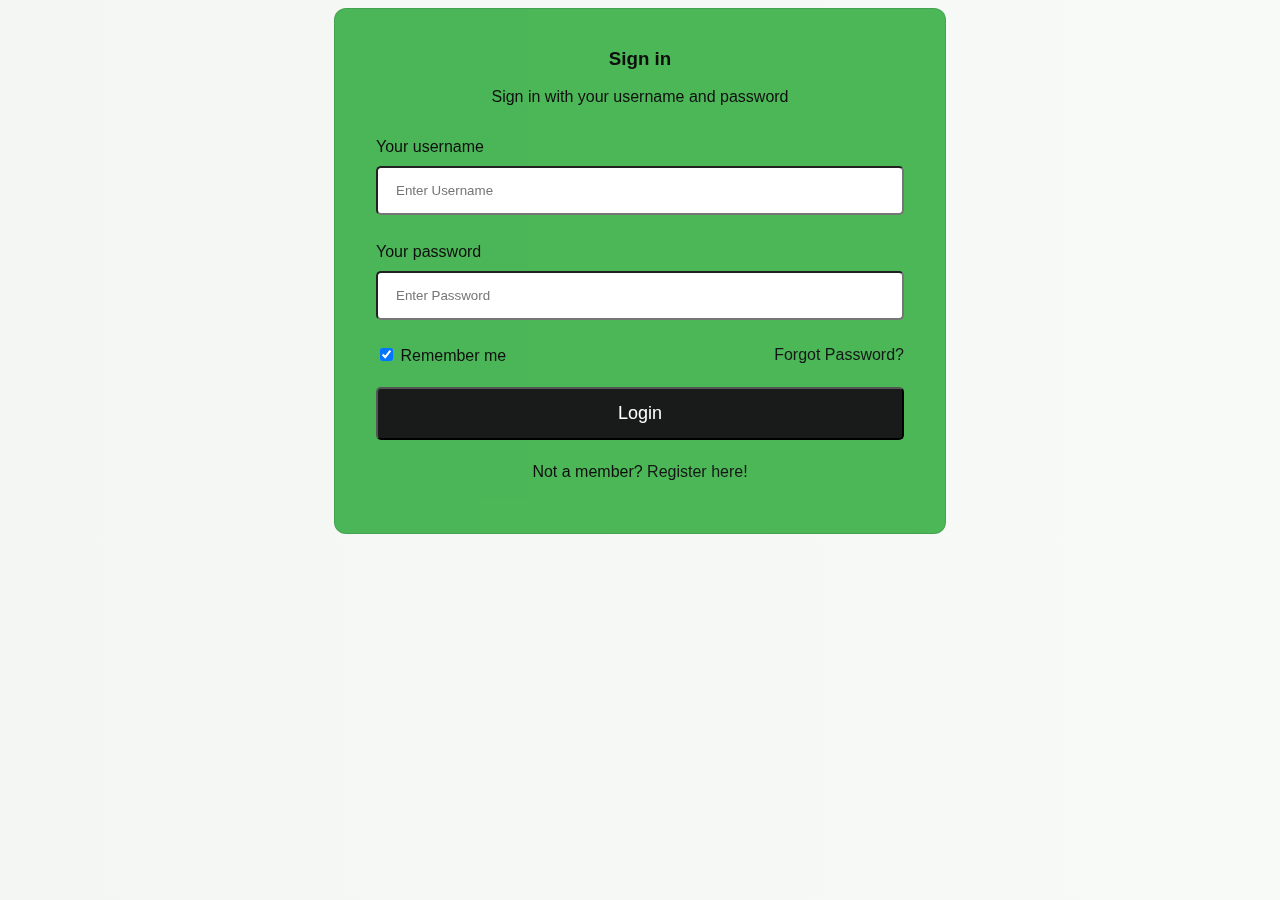
<file: signin.html>
<!DOCTYPE html>
<html lang="en">
<head>
    <meta charset="UTF-8">
    <meta http-equiv="X-UA-Compatible" content="IE=edge">
    <meta name="viewport" content="width=device-width, initial-scale=1.0">
    <link rel="stylesheet" href="loginpage.css">
</head>
<body>
    <form action="">
        <!-- Headings for the form -->
        <div class="headingsContainer">
            <h3>Sign in</h3>
            <p>Sign in with your username and password</p>
        </div>

        <!-- Main container for all inputs -->
        <div class="mainContainer">
            <!-- Username -->
            <label for="username">Your username</label>
            <input type="text" placeholder="Enter Username" name="username" required>

            <br><br>

            <!-- Password -->
            <label for="pswrd">Your password</label>
            <input type="password" placeholder="Enter Password" name="pswrd" required>

            <!-- sub container for the checkbox and forgot password link -->
            <div class="subcontainer">
                <label>
                  <input type="checkbox" checked="checked" name="remember"> Remember me
                </label>
                <p class="forgotpsd"> <a href="#">Forgot Password?</a></p>
            </div>


            <!-- Submit button -->
            <button type="submit">Login</button>

            <!-- Sign up link -->
            <p class="register">Not a member?  <a href="#">Register here!</a></p>

        </div>

    </form>
</body>
</html>
</file>
<file: loginpage.css>
body 
{
  font-family:sans-serif; 
  background: -webkit-linear-gradient(to right, #f3f6f3, #f7faf7);  
  background: linear-gradient(to right, #f3f6f3, #f7faf7); 
  color:rgb(243, 240, 240);
}


h1{
    text-align: center;
}


form{
    width:35rem;
    margin: auto;
    color:rgb(14, 14, 14);
    backdrop-filter: blur(16px) saturate(180%);
    -webkit-backdrop-filter: blur(16px) saturate(180%);
    background-color: rgba(11, 157, 28, 0.727);
    border-radius: 12px;
    border: 1px solid rgba(21, 19, 19, 0.125);
    padding: 20px 25px;
}

input[type=text], input[type=password]{
    width: 100%;
    margin: 10px 0;
    border-radius: 5px;
    padding: 15px 18px;
    box-sizing: border-box;
  }

button {
    background-color: #191a1a;
    color: white;
    padding: 14px 20px;
    border-radius: 5px;
    margin: 7px 0;
    width: 100%;
    font-size: 18px;
  }

button:hover {
    opacity: 0.6;
    cursor: pointer;
}

.headingsContainer{
    text-align: center;
}

.headingsContainer p{
    color: rgb(16, 14, 14);
}
.mainContainer{
    padding: 16px;
}


.subcontainer{
    display: flex;
    flex-direction: row;
    align-items: center;
    justify-content: space-between;
}

.subcontainer a{
    font-size: 16px;
    margin-bottom: 12px;
}

span.forgotpsd a {
    float: right;
    color: rgb(20, 20, 20);
    padding-top: 16px;
  }

.forgotpsd a{
    color: rgb(21, 22, 23);
  }
  
.forgotpsd a:link{
    text-decoration: none;
  }

  .register{
    color: rgb(15, 14, 14);
    text-align: center;
  }
  
  .register a{
    color: rgb(21, 22, 22);
  }
  
  .register a:link{
    text-decoration: none;
  }

  /* Media queries for the responsiveness of the page */
  @media screen and (max-width: 600px) {
    form{
      width: 25rem;
    }
  }
  
  @media screen and (max-width: 400px) {
    form{
      width: 20rem;
    }
  }
</file>
